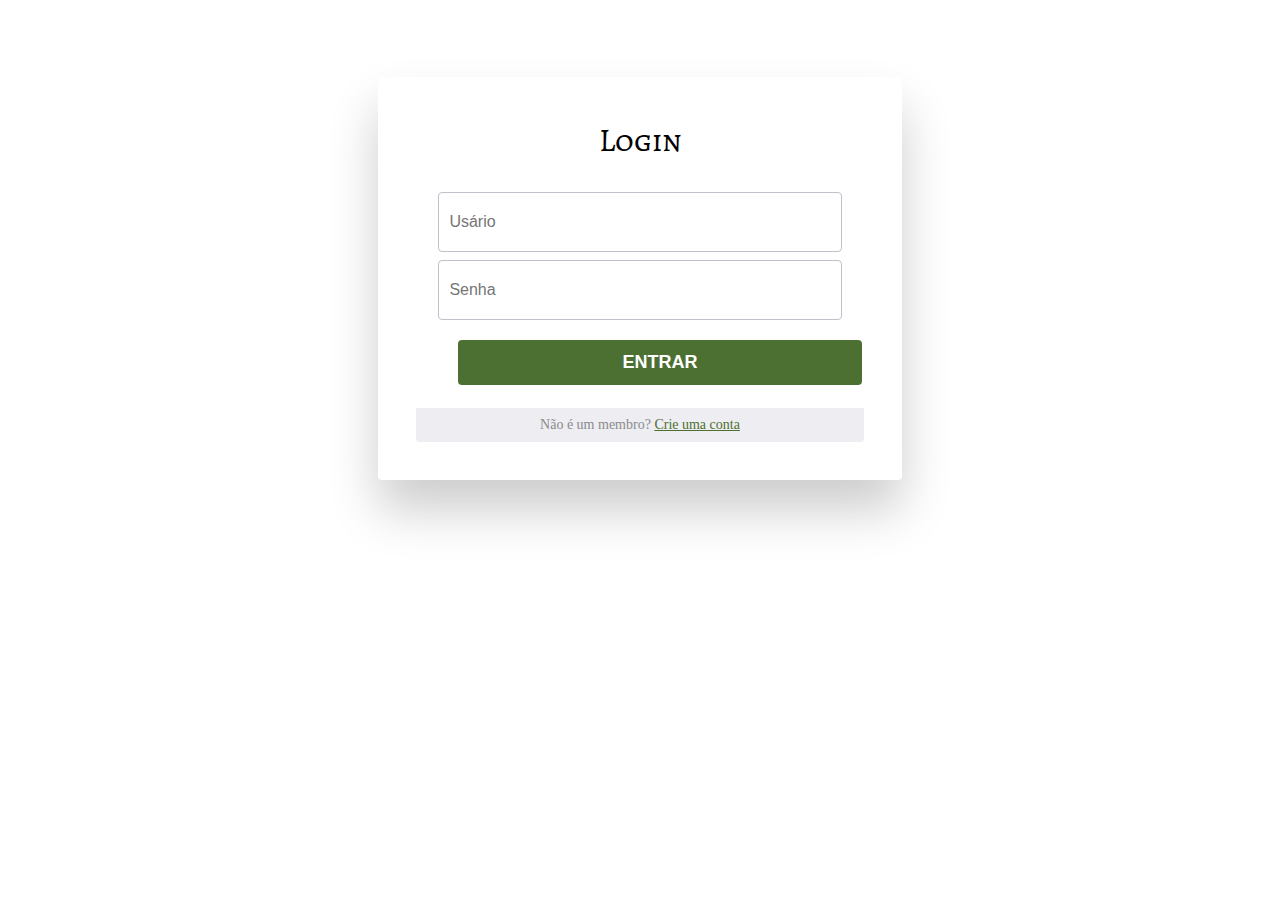
<file: HealthySweets-main/index.html>
<!DOCTYPE html>
<html lang="pt-BR">
<head>
    <meta charset="UTF-8">
    <meta http-equiv="X-UA-Compatible" content="IE=edge">
    <meta name="viewport" content="width=device-width, initial-scale=1.0">
    <link rel="shortcut icon" href="img/favicon.png" type="image/x-icon">
    <link rel="stylesheet" href="css/reset.css">
    <link rel="stylesheet" href="css/estilo.css">
    <link rel="stylesheet" href="css/login.css">
    <script src="js/login.js"></script>
    
    <title>Página de Login</title>
</head>
<body>

    <div id="demo">
        <h2>Login</h2>
            <form id="login-form">
                <p>
                <input type="text" id="nome" name="nome" placeholder="Usário" required><i class="validation"><span></span><span></span></i>
                </p>
                <p>
                <input type="password" id="senha" name="senha" placeholder="Senha" required><i class="validation"><span></span><span></span></i>
                </p>
                <p>
                <button type="submit" onclick="logar()">ENTRAR</button>
                </p>
            </form>
            <div id="create-account-wrap">
                 <p>Não é um membro? <a href="cadastro.html">Crie uma conta</a><p>
            </div><!--create-account-wrap-->
    </div><!--login-form-wrap-->
      <!-- partial -->

</body>
</html>
</file>
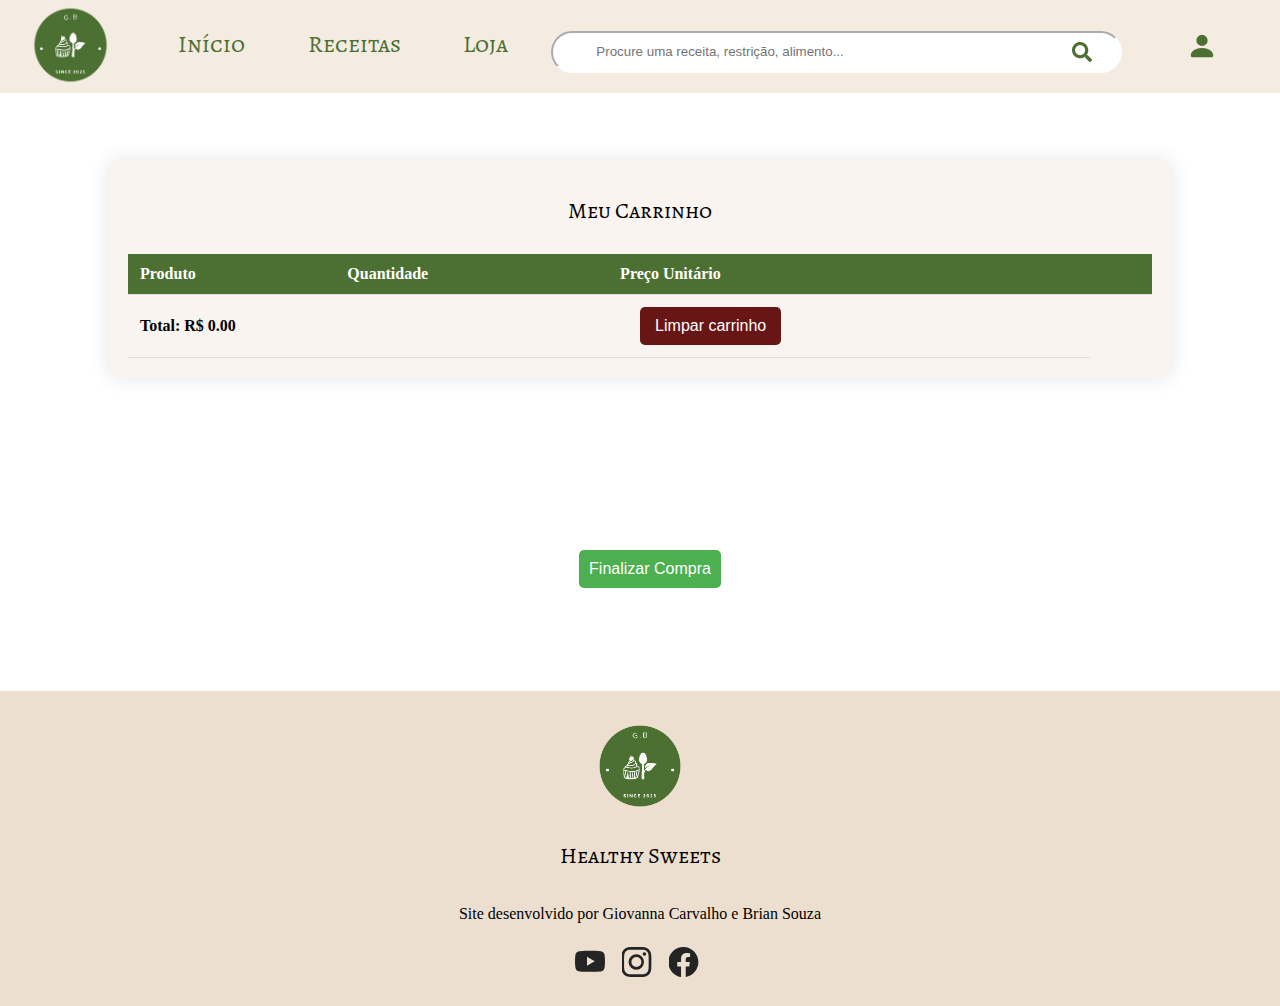
<file: HealthySweets-main/carrinho.html>
<!DOCTYPE html>
<html>
<head>
    <meta charset="UTF-8">
    <meta http-equiv="X-UA-Compatible" content="IE=edge">
    <meta name="viewport" content="width=device-width, initial-scale=1.0">
    <link rel="shortcut icon" href="img/favicon.png" type="image/x-icon">
    <link rel="stylesheet" href="css/reset.css">
    <link rel="stylesheet" href="css/estilo.css">
    <script src="js/carrinho.js"></script>
    <script src="js/loja.js"></script>
    <title>Carrinho</title>
</head>
<body onload="carregarCarrinho()">
    <header>
        <nav class="menu">
            <div class="logo">
                <a href="principal.html"><img class="img_logo" src="img/logo.png" alt=""></a>
            </div>
            <div class="itens_menu">
                <ul>
                    <li><a href="principal.html">Início</a></li>
                    <li><a href="receitas.html">Receitas</a></li>
                    <li><a href="loja.html">Loja</a></li>
                </ul>
            </div>
            <div class="busca">
                <input placeholder="Procure uma receita, restrição, alimento..." type="text">
            </div>
            <div class="perfil">
                <svg xmlns="http://www.w3.org/2000/svg" width="30" height="30" fill="currentColor" color="#4C7031" class="bi bi-person-fill" viewBox="0 0 16 16">
                    <path d="M3 14s-1 0-1-1 1-4 6-4 6 3 6 4-1 1-1 1H3Zm5-6a3 3 0 1 0 0-6 3 3 0 0 0 0 6Z"/>
                </svg>
            </div>
        </nav>
    </header>
    <div class="container-table">
        <h2>Meu Carrinho</h2>
        <table>
            <thead>
                <tr>
                    <th scope="col">Produto</th>
                    <th scope="col">Quantidade</th>
                    <th scope="col">Preço Unitário</th>
                    <th scope="col"></th>
                </tr>
            </thead>
            <tbody id="itens-carrinho">
                <!-- os itens do carrinho serão adicionados aqui pela função carregarCarrinho() -->
                <tr>
                    <td>Produto 1</td>
                    <td>2</td>
                    <td>R$ 10,00</td>
                </tr>
                <tr>
                    <td>Produto 2</td>
                    <td>1</td>
                    <td>R$ 20,00</td>
                </tr>
                <tr>
            </tbody>
            <tfoot>
                <tr>
                    <td colspan="2" id="total-carrinho">Total: R$ 0,00</td>
                    <td><button class="remove" onclick="limparCarrinho()">Limpar carrinho</button></td>
                </tr>
            </tfoot>
        </table>
        
    </div>
    <div class="btn-center">
        <button class="green-button" onclick="finalizarCompra()">Finalizar Compra</button>
    </div>
    <footer>
        <figure>
            <img class="logo_footer" width="100" src="img/logo.png" alt="">
            <h2>Healthy Sweets</h2>
            <p>Site desenvolvido por Giovanna Carvalho e Brian Souza</p>
            <div class="social_linha">
                <svg xmlns="http://www.w3.org/2000/svg" width="30" height="30" fill="currentColor" class="bi bi-youtube" viewBox="0 0 16 16">
                    <path d="M8.051 1.999h.089c.822.003 4.987.033 6.11.335a2.01 2.01 0 0 1 1.415 1.42c.101.38.172.883.22 1.402l.01.104.022.26.008.104c.065.914.073 1.77.074 1.957v.075c-.001.194-.01 1.108-.082 2.06l-.008.105-.009.104c-.05.572-.124 1.14-.235 1.558a2.007 2.007 0 0 1-1.415 1.42c-1.16.312-5.569.334-6.18.335h-.142c-.309 0-1.587-.006-2.927-.052l-.17-.006-.087-.004-.171-.007-.171-.007c-1.11-.049-2.167-.128-2.654-.26a2.007 2.007 0 0 1-1.415-1.419c-.111-.417-.185-.986-.235-1.558L.09 9.82l-.008-.104A31.4 31.4 0 0 1 0 7.68v-.123c.002-.215.01-.958.064-1.778l.007-.103.003-.052.008-.104.022-.26.01-.104c.048-.519.119-1.023.22-1.402a2.007 2.007 0 0 1 1.415-1.42c.487-.13 1.544-.21 2.654-.26l.17-.007.172-.006.086-.003.171-.007A99.788 99.788 0 0 1 7.858 2h.193zM6.4 5.209v4.818l4.157-2.408L6.4 5.209z"/>
                </svg>
                <svg xmlns="http://www.w3.org/2000/svg" width="30" height="30" fill="currentColor" class="bi bi-instagram" viewBox="0 0 16 16">
                    <path d="M8 0C5.829 0 5.556.01 4.703.048 3.85.088 3.269.222 2.76.42a3.917 3.917 0 0 0-1.417.923A3.927 3.927 0 0 0 .42 2.76C.222 3.268.087 3.85.048 4.7.01 5.555 0 5.827 0 8.001c0 2.172.01 2.444.048 3.297.04.852.174 1.433.372 1.942.205.526.478.972.923 1.417.444.445.89.719 1.416.923.51.198 1.09.333 1.942.372C5.555 15.99 5.827 16 8 16s2.444-.01 3.298-.048c.851-.04 1.434-.174 1.943-.372a3.916 3.916 0 0 0 1.416-.923c.445-.445.718-.891.923-1.417.197-.509.332-1.09.372-1.942C15.99 10.445 16 10.173 16 8s-.01-2.445-.048-3.299c-.04-.851-.175-1.433-.372-1.941a3.926 3.926 0 0 0-.923-1.417A3.911 3.911 0 0 0 13.24.42c-.51-.198-1.092-.333-1.943-.372C10.443.01 10.172 0 7.998 0h.003zm-.717 1.442h.718c2.136 0 2.389.007 3.232.046.78.035 1.204.166 1.486.275.373.145.64.319.92.599.28.28.453.546.598.92.11.281.24.705.275 1.485.039.843.047 1.096.047 3.231s-.008 2.389-.047 3.232c-.035.78-.166 1.203-.275 1.485a2.47 2.47 0 0 1-.599.919c-.28.28-.546.453-.92.598-.28.11-.704.24-1.485.276-.843.038-1.096.047-3.232.047s-2.39-.009-3.233-.047c-.78-.036-1.203-.166-1.485-.276a2.478 2.478 0 0 1-.92-.598 2.48 2.48 0 0 1-.6-.92c-.109-.281-.24-.705-.275-1.485-.038-.843-.046-1.096-.046-3.233 0-2.136.008-2.388.046-3.231.036-.78.166-1.204.276-1.486.145-.373.319-.64.599-.92.28-.28.546-.453.92-.598.282-.11.705-.24 1.485-.276.738-.034 1.024-.044 2.515-.045v.002zm4.988 1.328a.96.96 0 1 0 0 1.92.96.96 0 0 0 0-1.92zm-4.27 1.122a4.109 4.109 0 1 0 0 8.217 4.109 4.109 0 0 0 0-8.217zm0 1.441a2.667 2.667 0 1 1 0 5.334 2.667 2.667 0 0 1 0-5.334z"/>
                </svg>
                <svg xmlns="http://www.w3.org/2000/svg" width="30" height="30" fill="currentColor" class="bi bi-facebook" viewBox="0 0 16 16">
                    <path d="M16 8.049c0-4.446-3.582-8.05-8-8.05C3.58 0-.002 3.603-.002 8.05c0 4.017 2.926 7.347 6.75 7.951v-5.625h-2.03V8.05H6.75V6.275c0-2.017 1.195-3.131 3.022-3.131.876 0 1.791.157 1.791.157v1.98h-1.009c-.993 0-1.303.621-1.303 1.258v1.51h2.218l-.354 2.326H9.25V16c3.824-.604 6.75-3.934 6.75-7.951z"/>
                </svg>
            </div>
        </figure>
    </footer>
</body>
</html>
</file>
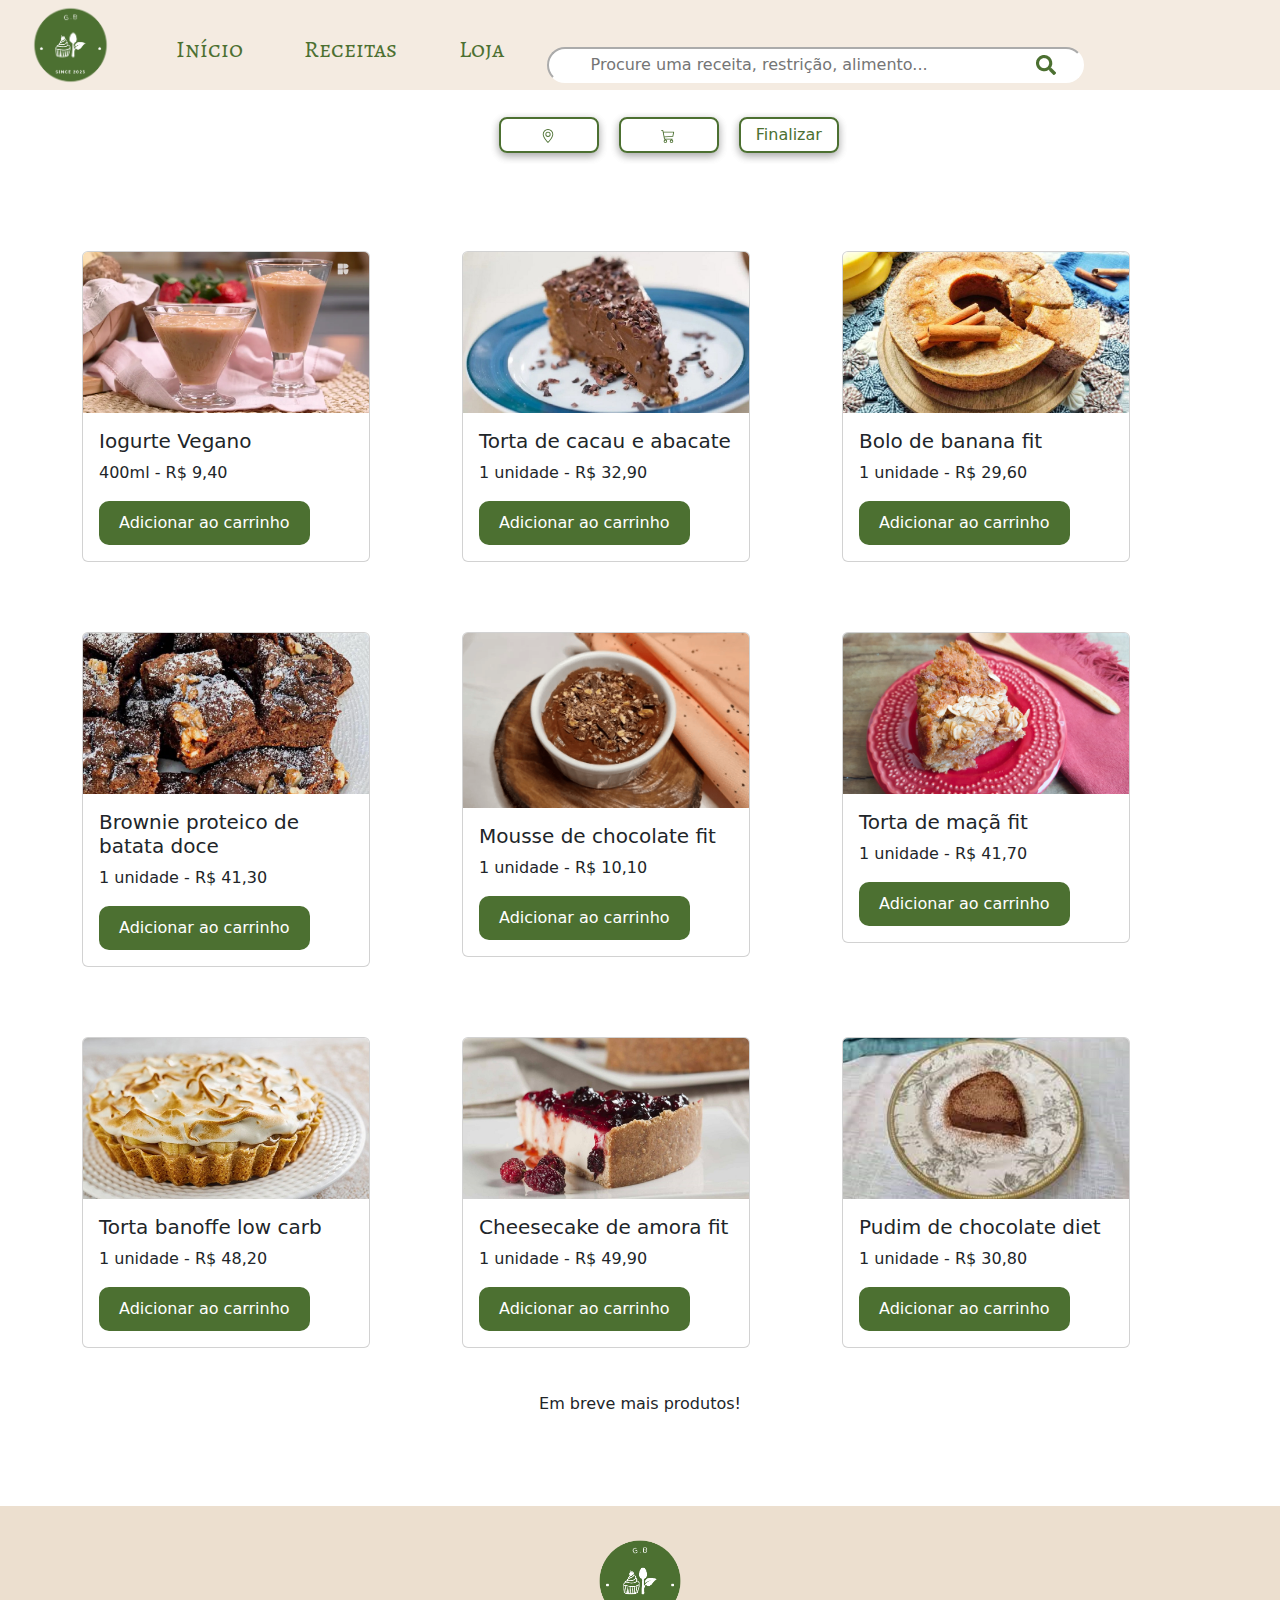
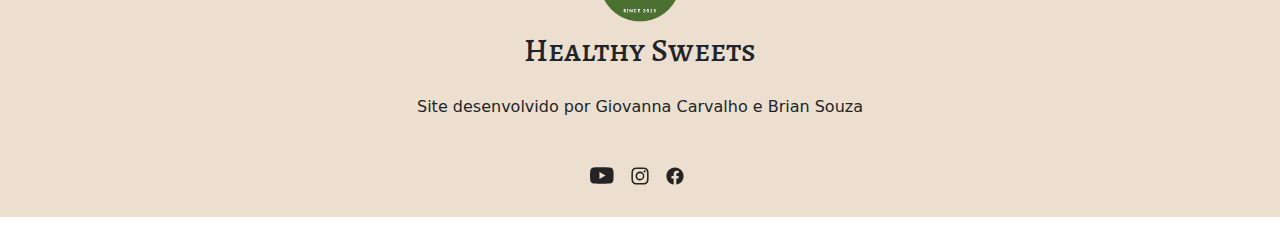
<file: HealthySweets-main/loja.html>
<!DOCTYPE html>
<html lang="en">
<head>
    <meta charset="UTF-8">
    <meta http-equiv="X-UA-Compatible" content="IE=edge">
    <meta name="viewport" content="width=device-width, initial-scale=1.0">
    <link rel="shortcut icon" href="img/favicon.png" type="image/x-icon">
    <link rel="stylesheet" href="css/reset.css">
    <link rel="stylesheet" href="css/estilo.css">
    <link rel="preconnect" href="https://fonts.googleapis.com">
    <link rel="stylesheet" href="https://cdn.jsdelivr.net/npm/bootstrap@5.3.0/dist/css/bootstrap.min.css">
    <link rel="preconnect" href="https://fonts.gstatic.com" crossorigin>
    <link href="https://fonts.googleapis.com/css2?family=Alegreya+SC&display=swap" rel="stylesheet">
    <script src="js/loja.js"></script>
    <title>Loja</title>
</head>
<body>
    <header class="descer">
        <nav>
            <div class="logo">
                <a href="principal.html"><img class="img_logo" src="img/logo.png" alt=""></a>
            </div>
            <div class="itens_menu">
                <ul>
                    <li><a href="principal.html">Início</a></li>
                    <li><a href="receitas.html">Receitas</a></li>
                    <li><a href="#loja.html">Loja</a></li>
                </ul>
            </div>
            <div class="busca">
                <input placeholder="Procure uma receita, restrição, alimento..." type="text">
            </div>
            <div class="perfil">
                <svg xmlns="http://www.w3.org/2000/svg" width="30" height="30" fill="currentColor" color="#4C7031" class="bi bi-person-fill" viewBox="0 0 16 16">
                    <path d="M3 14s-1 0-1-1 1-4 6-4 6 3 6 4-1 1-1 1H3Zm5-6a3 3 0 1 0 0-6 3 3 0 0 0 0 6Z"/>
                </svg>
            </div>
        </nav>
    </header>
    <div class="vazio">

    </div>
    <main class="col-lft-100 menu-urls">
        <div class="bottom_banner">
            <div class="menu-02">
                <ul>
                    <li>
                        <svg xmlns="http://www.w3.org/2000/svg" width="16" height="16" fill="currentColor" class="bi bi-geo-alt" viewBox="0 0 16 16">
                            <path d="M12.166 8.94c-.524 1.062-1.234 2.12-1.96 3.07A31.493 31.493 0 0 1 8 14.58a31.481 31.481 0 0 1-2.206-2.57c-.726-.95-1.436-2.008-1.96-3.07C3.304 7.867 3 6.862 3 6a5 5 0 0 1 10 0c0 .862-.305 1.867-.834 2.94zM8 16s6-5.686 6-10A6 6 0 0 0 2 6c0 4.314 6 10 6 10z"/>
                            <path d="M8 8a2 2 0 1 1 0-4 2 2 0 0 1 0 4zm0 1a3 3 0 1 0 0-6 3 3 0 0 0 0 6z"/>
                        </svg>
                    </li>
                    <li>
                        <a href="carrinho.html"><svg xmlns="http://www.w3.org/2000/svg" width="16" height="16" fill="currentColor" class="bi bi-cart3" viewBox="0 0 16 16">
                            <path d="M0 1.5A.5.5 0 0 1 .5 1H2a.5.5 0 0 1 .485.379L2.89 3H14.5a.5.5 0 0 1 .49.598l-1 5a.5.5 0 0 1-.465.401l-9.397.472L4.415 11H13a.5.5 0 0 1 0 1H4a.5.5 0 0 1-.491-.408L2.01 3.607 1.61 2H.5a.5.5 0 0 1-.5-.5zM3.102 4l.84 4.479 9.144-.459L13.89 4H3.102zM5 12a2 2 0 1 0 0 4 2 2 0 0 0 0-4zm7 0a2 2 0 1 0 0 4 2 2 0 0 0 0-4zm-7 1a1 1 0 1 1 0 2 1 1 0 0 1 0-2zm7 0a1 1 0 1 1 0 2 1 1 0 0 1 0-2z"/>
                            </svg>
                        </a>
                    </li>
                    <li>
                        <a href="carrinho.html">Finalizar</a>
                    </li>
                </ul>
            </div>
        </div>
    </main>
    <div class="container loja">
        <section id="sect-pt4">
            <div class="row">
                <div class="col-md-4">
                    <div class="card" style="width: 18rem;">
                        <img src="img/receita1.png" class="card-img-top" alt="...">
                        <div class="card-body">
                          <h5 class="card-title">Iogurte Vegano</h5>
                          <p class="card-text" id="price">400ml - R$ 9,40</p>
                          <button class="botao-carrinho" onclick="adicionarAoCarrinho('Iogurte Vegano', 9.40)">Adicionar ao carrinho</button>
                        </div>
                    </div> 
                </div>
                <div class="col-md-4">
                    <div class="card" style="width: 18rem;">
                        <img src="img/receita2.jpg" class="card-img-top" alt="...">
                        <div class="card-body">
                          <h5 class="card-title">Torta de cacau e abacate</h5>
                          <p class="card-text">1 unidade - R$ 32,90</p>
                          <button class="botao-carrinho" onclick="adicionarAoCarrinho('Torta de cacau e abacate', 32.90)">Adicionar ao carrinho</button>
                        </div>
                    </div> 
                </div>
                <div class="col-md-4">
                    <div class="card" style="width: 18rem;">
                        <img src="img/receita3.png" class="card-img-top" alt="...">
                        <div class="card-body">
                          <h5 class="card-title">Bolo de banana fit</h5>
                          <p class="card-text">1 unidade - R$ 29,60</p>
                          <button class="botao-carrinho" onclick="adicionarAoCarrinho('Bolo de banana fit', 29.60)">Adicionar ao carrinho</button>
                        </div>
                    </div> 
                </div>
            </div>
        </section>
        <div class="vazio-loja"></div>
        <section id="sect-pt4">
            <div class="row">
                <div class="col-md-4">
                    <div class="card" style="width: 18rem;">
                        <img src="img/receita5.png" class="card-img-top" alt="...">
                        <div class="card-body">
                          <h5 class="card-title">Brownie proteico de batata doce</h5>
                          <p class="card-text">1 unidade - R$ 41,30</p>
                          <button class="botao-carrinho" onclick="adicionarAoCarrinho('Brownie proteico de batata doce', 41.30)">Adicionar ao carrinho</button>
                        </div>
                    </div> 
                </div>
                <div class="col-md-4">
                    <div class="card" style="width: 18rem;">
                        <img src="img/receita6.png" class="card-img-top" alt="...">
                        <div class="card-body">
                          <h5 class="card-title">Mousse de chocolate fit</h5>
                          <p class="card-text">1 unidade - R$ 10,10</p>
                          <button class="botao-carrinho" onclick="adicionarAoCarrinho('Mousse de chocolate fit', 10.10)">Adicionar ao carrinho</button>
                        </div>
                    </div> 
                </div>
                <div class="col-md-4">
                    <div class="card" style="width: 18rem;">
                        <img src="img/receita8.png" class="card-img-top" alt="...">
                        <div class="card-body">
                          <h5 class="card-title">Torta de maçã fit</h5>
                          <p class="card-text">1 unidade - R$ 41,70</p>
                          <button class="botao-carrinho" onclick="adicionarAoCarrinho('Torta de maçã fit', 41.70)">Adicionar ao carrinho</button>
                        </div>
                    </div> 
                </div>
            </div>
        </section>
        <div class="vazio-loja"></div>
        <section id="sect-pt4">
            <div class="row">
                <div class="col-md-4">
                    <div class="card" style="width: 18rem;">
                        <img src="img/receita9.jpg" class="card-img-top" alt="...">
                        <div class="card-body">
                          <h5 class="card-title">Torta banoffe low carb</h5>
                          <p class="card-text">1 unidade - R$ 48,20</p>
                          <button class="botao-carrinho" onclick="adicionarAoCarrinho('Torta banoffe low carb', 48.20)">Adicionar ao carrinho</button>
                        </div>
                    </div> 
                </div>
                <div class="col-md-4">
                    <div class="card" style="width: 18rem;">
                        <img src="img/receita11.jpg" class="card-img-top" alt="...">
                        <div class="card-body">
                          <h5 class="card-title">Cheesecake de amora fit</h5>
                          <p class="card-text">1 unidade - R$ 49,90</p>
                          <button class="botao-carrinho" onclick="adicionarAoCarrinho('Cheesecake de amora fit', 49.90)">Adicionar ao carrinho</button>
                        </div>
                    </div> 
                </div>
                <div class="col-md-4">
                    <div class="card" style="width: 18rem;">
                        <img src="img/receita12.jpeg" class="card-img-top" alt="...">
                        <div class="card-body">
                          <h5 class="card-title">Pudim de chocolate diet</h5>
                          <p class="card-text">1 unidade - R$ 30,80</p>
                          <button class="botao-carrinho" onclick="adicionarAoCarrinho('Pudim de chocolate diet', 30.80)">Adicionar ao carrinho</button>
                        </div>
                    </div> 
                </div>
            </div>
        </section>
        <p class="centro">Em breve mais produtos!</p>
    </div>
    <footer>
        <figure>
            <img class="logo_footer" width="100" src="img/logo.png" alt="">
            <h2>Healthy Sweets</h2>
            <p>Site desenvolvido por Giovanna Carvalho e Brian Souza</p>
            <div class="social_linha">
                <svg xmlns="http://www.w3.org/2000/svg" width="30" height="30" fill="currentColor" class="bi bi-youtube" viewBox="0 0 16 16">
                    <path d="M8.051 1.999h.089c.822.003 4.987.033 6.11.335a2.01 2.01 0 0 1 1.415 1.42c.101.38.172.883.22 1.402l.01.104.022.26.008.104c.065.914.073 1.77.074 1.957v.075c-.001.194-.01 1.108-.082 2.06l-.008.105-.009.104c-.05.572-.124 1.14-.235 1.558a2.007 2.007 0 0 1-1.415 1.42c-1.16.312-5.569.334-6.18.335h-.142c-.309 0-1.587-.006-2.927-.052l-.17-.006-.087-.004-.171-.007-.171-.007c-1.11-.049-2.167-.128-2.654-.26a2.007 2.007 0 0 1-1.415-1.419c-.111-.417-.185-.986-.235-1.558L.09 9.82l-.008-.104A31.4 31.4 0 0 1 0 7.68v-.123c.002-.215.01-.958.064-1.778l.007-.103.003-.052.008-.104.022-.26.01-.104c.048-.519.119-1.023.22-1.402a2.007 2.007 0 0 1 1.415-1.42c.487-.13 1.544-.21 2.654-.26l.17-.007.172-.006.086-.003.171-.007A99.788 99.788 0 0 1 7.858 2h.193zM6.4 5.209v4.818l4.157-2.408L6.4 5.209z"/>
                </svg>
                <svg xmlns="http://www.w3.org/2000/svg" width="30" height="30" fill="currentColor" class="bi bi-instagram" viewBox="0 0 16 16">
                    <path d="M8 0C5.829 0 5.556.01 4.703.048 3.85.088 3.269.222 2.76.42a3.917 3.917 0 0 0-1.417.923A3.927 3.927 0 0 0 .42 2.76C.222 3.268.087 3.85.048 4.7.01 5.555 0 5.827 0 8.001c0 2.172.01 2.444.048 3.297.04.852.174 1.433.372 1.942.205.526.478.972.923 1.417.444.445.89.719 1.416.923.51.198 1.09.333 1.942.372C5.555 15.99 5.827 16 8 16s2.444-.01 3.298-.048c.851-.04 1.434-.174 1.943-.372a3.916 3.916 0 0 0 1.416-.923c.445-.445.718-.891.923-1.417.197-.509.332-1.09.372-1.942C15.99 10.445 16 10.173 16 8s-.01-2.445-.048-3.299c-.04-.851-.175-1.433-.372-1.941a3.926 3.926 0 0 0-.923-1.417A3.911 3.911 0 0 0 13.24.42c-.51-.198-1.092-.333-1.943-.372C10.443.01 10.172 0 7.998 0h.003zm-.717 1.442h.718c2.136 0 2.389.007 3.232.046.78.035 1.204.166 1.486.275.373.145.64.319.92.599.28.28.453.546.598.92.11.281.24.705.275 1.485.039.843.047 1.096.047 3.231s-.008 2.389-.047 3.232c-.035.78-.166 1.203-.275 1.485a2.47 2.47 0 0 1-.599.919c-.28.28-.546.453-.92.598-.28.11-.704.24-1.485.276-.843.038-1.096.047-3.232.047s-2.39-.009-3.233-.047c-.78-.036-1.203-.166-1.485-.276a2.478 2.478 0 0 1-.92-.598 2.48 2.48 0 0 1-.6-.92c-.109-.281-.24-.705-.275-1.485-.038-.843-.046-1.096-.046-3.233 0-2.136.008-2.388.046-3.231.036-.78.166-1.204.276-1.486.145-.373.319-.64.599-.92.28-.28.546-.453.92-.598.282-.11.705-.24 1.485-.276.738-.034 1.024-.044 2.515-.045v.002zm4.988 1.328a.96.96 0 1 0 0 1.92.96.96 0 0 0 0-1.92zm-4.27 1.122a4.109 4.109 0 1 0 0 8.217 4.109 4.109 0 0 0 0-8.217zm0 1.441a2.667 2.667 0 1 1 0 5.334 2.667 2.667 0 0 1 0-5.334z"/>
                </svg>
                <svg xmlns="http://www.w3.org/2000/svg" width="30" height="30" fill="currentColor" class="bi bi-facebook" viewBox="0 0 16 16">
                    <path d="M16 8.049c0-4.446-3.582-8.05-8-8.05C3.58 0-.002 3.603-.002 8.05c0 4.017 2.926 7.347 6.75 7.951v-5.625h-2.03V8.05H6.75V6.275c0-2.017 1.195-3.131 3.022-3.131.876 0 1.791.157 1.791.157v1.98h-1.009c-.993 0-1.303.621-1.303 1.258v1.51h2.218l-.354 2.326H9.25V16c3.824-.604 6.75-3.934 6.75-7.951z"/>
                </svg>
            </div>
        </figure>
    </footer>
</body>
</html>
</file>
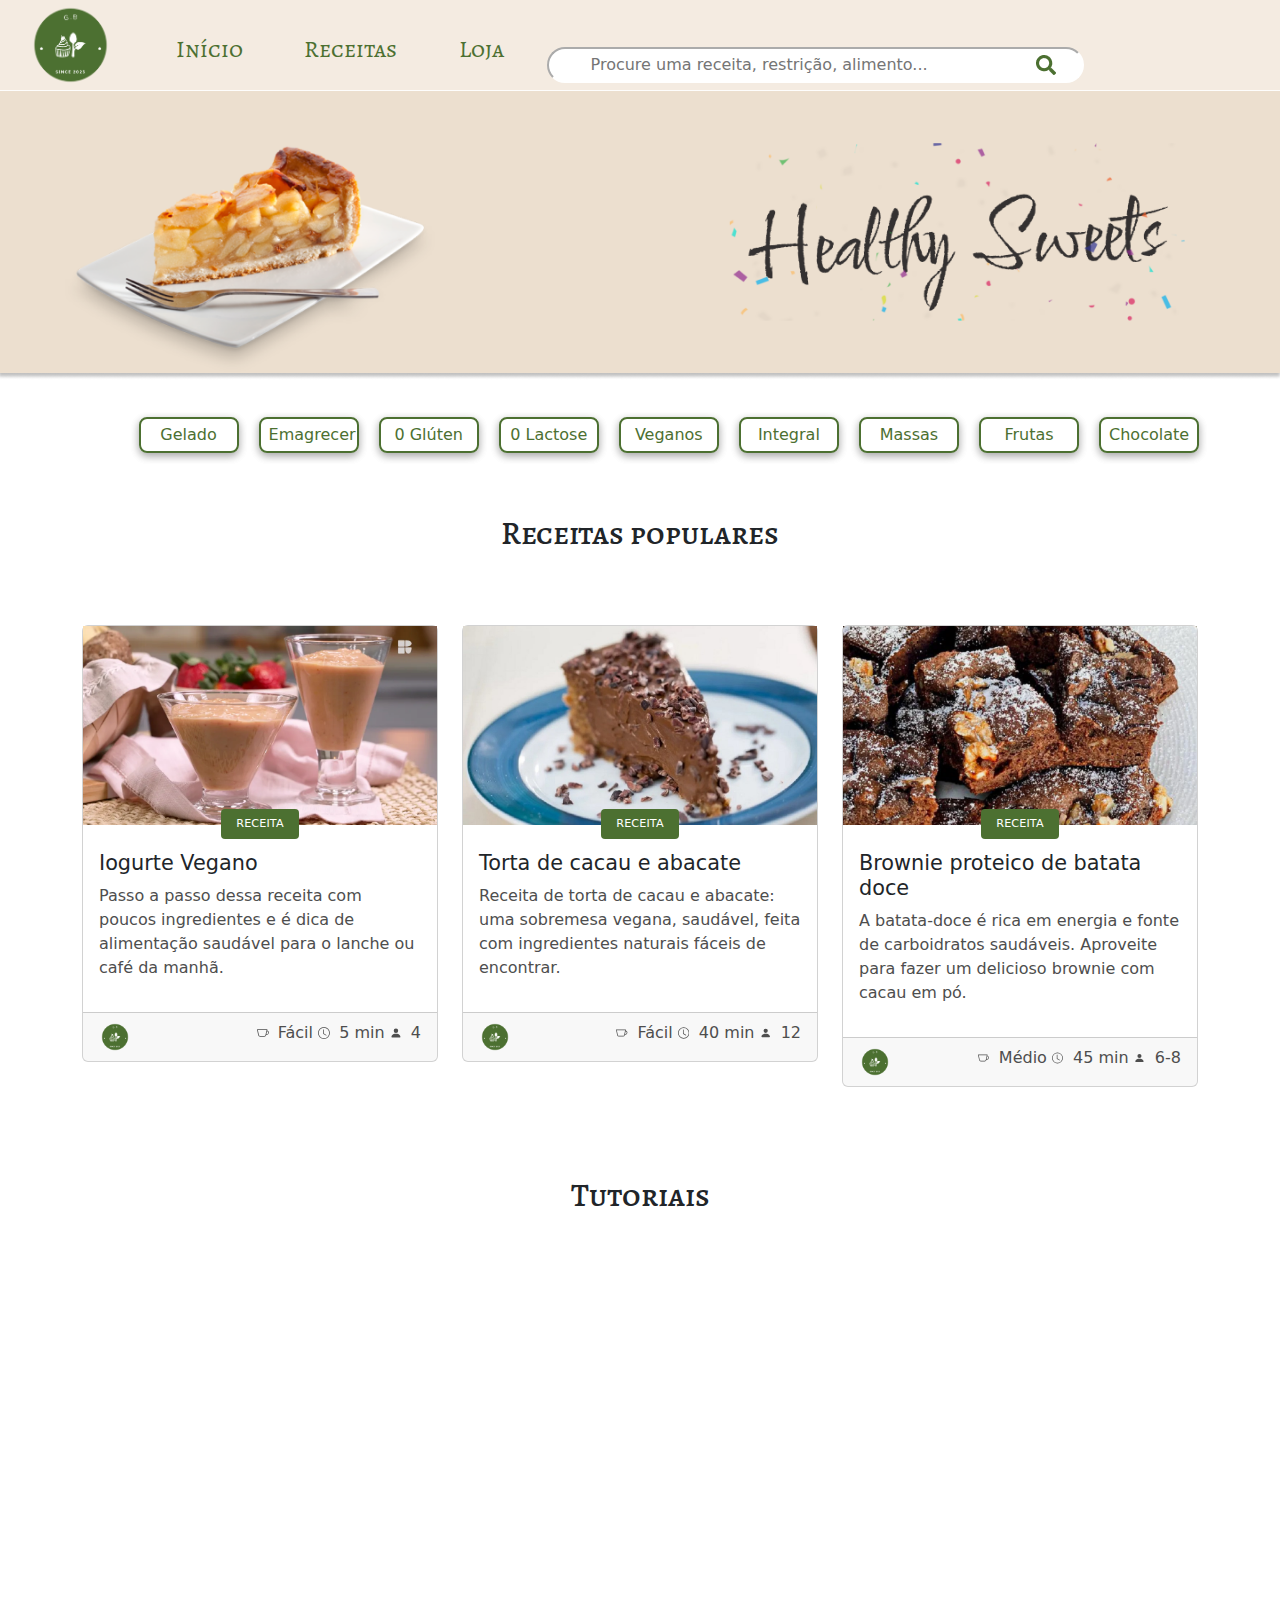
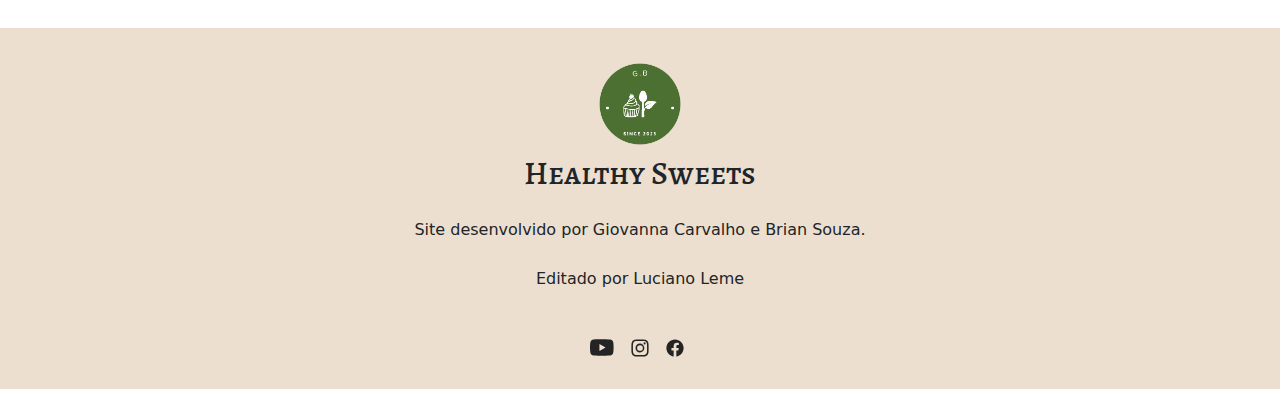
<file: HealthySweets-main/principal.html>
<!DOCTYPE html>
<html lang="pt-BR">
<head>
    <meta charset="UTF-8">
    <meta http-equiv="X-UA-Compatible" content="IE=edge">
    <meta name="viewport" content="width=device-width, initial-scale=1.0">
    <link rel="shortcut icon" href="img/favicon.png" type="image/x-icon">
    <link rel="stylesheet" href="css/reset.css">
    <link rel="stylesheet" href="css/estilo.css">
    <link rel="stylesheet" href="https://cdn.jsdelivr.net/npm/bootstrap@5.3.0/dist/css/bootstrap.min.css">
    <link rel="preconnect" href="https://fonts.googleapis.com">
    <link rel="preconnect" href="https://fonts.gstatic.com" crossorigin>
    <link href="https://fonts.googleapis.com/css2?family=Alegreya+SC&display=swap" rel="stylesheet">
    <title>GB</title>
</head>
<body>
    <header>
        <nav class="menu">
            <div class="logo">
                <a href="principal.html"><img class="img_logo" src="img/logo.png" alt=""></a>
            </div>
            <div class="itens_menu">
                <ul>
                    <li><a href="principal.html">Início</a></li>
                    <li><a href="receitas.html">Receitas</a></li>
                    <li><a href="loja.html">Loja</a></li>
                </ul>
            </div>
            <div class="busca">
                <input placeholder="Procure uma receita, restrição, alimento..." type="text">
            </div>
            <div class="perfil">
                <svg xmlns="http://www.w3.org/2000/svg" width="30" height="30" fill="currentColor" color="#4C7031" class="bi bi-person-fill" viewBox="0 0 16 16">
                    <path d="M3 14s-1 0-1-1 1-4 6-4 6 3 6 4-1 1-1 1H3Zm5-6a3 3 0 1 0 0-6 3 3 0 0 0 0 6Z"/>
                </svg>
            </div>
        </nav>
    </header>
    <figure>
        <img class="img_banner" src="img/banner.png" alt="">
    </figure>
    <main class="col-100 menu-urls">
        <div class="bottom_banner">
            <div class="menu-02">
                <ul>
                    <li>
                        <a href="">Gelado</a>
                    </li>
                    <li>
                        <a href="">Emagrecer</a>
                    </li>
                    <li>
                        <a href="">0 Glúten</a>
                    </li>
                    <li>
                        <a href="">0 Lactose</a>
                    </li>
                    <li>
                        <a href="">Veganos</a>
                    </li>
                    <li>
                        <a href="">Integral</a>
                    </li>
                    <li>
                        <a href="">Massas</a>
                    </li>
                    <li>
                        <a href="">Frutas</a>
                    </li>
                    <li>
                        <a href="">Chocolate</a>
                    </li>
                </ul>
            </div>
        </div>
    </main>
    <h2>Receitas populares</h2>
    <section class="blog-mf sect-pt4 route">
        <div class="container">
            <div class="row">
                <div class="col-md-4">
                    <div class="card card-blog">
                        <div class="card-img">
                            <a href=""><img src="img/receita1.png" alt="" class="img-fluid"></a>
                        </div>
                        <div class="card-body">
                            <div class="card-category-box">
                                <div class="card-category">
                                    <h6 class="category">Receita</h6>
                                </div>
                            </div>
                            <h3 class="card-title">Iogurte Vegano</h3>
                            <p class="card-description">
                                Passo a passo dessa receita com poucos ingredientes e é dica de alimentação saudável para o lanche ou café da manhã.
                            </p>
                        </div>
                        <div class="card-footer">
                            <div class="post-author">
                                <a href="#">
                                    <img src="img/logo.png" alt="" class="avatar rounded-circle">
                                </a>
                            </div>
                            <div class="post-date">
                                <span class="ion-ios-clock-outline">
                                    <svg xmlns="http://www.w3.org/2000/svg" width="16" height="16" fill="currentColor" class="bi bi-cup" viewBox="0 0 16 16"><path fill-rule="evenodd" d="M.11 3.187A.5.5 0 0 1 .5 3h13a.5.5 0 0 1 .488.608l-.22.991a3.001 3.001 0 0 1-1.3 5.854l-.132.59A2.5 2.5 0 0 1 9.896 13H4.104a2.5 2.5 0 0 1-2.44-1.958L.012 3.608a.5.5 0 0 1 .098-.42Zm12.574 6.288a2 2 0 0 0 .866-3.899l-.866 3.9ZM1.124 4l1.516 6.825A1.5 1.5 0 0 0 4.104 12h5.792a1.5 1.5 0 0 0 1.464-1.175L12.877 4H1.123Z"/></svg>
                                </span> Fácil
                                <span class="ion-ios-clock-outline">
                                    <svg xmlns="http://www.w3.org/2000/svg" width="16" height="16" fill="currentColor" class="bi bi-clock" viewBox="0 0 16 16"><path d="M8 3.5a.5.5 0 0 0-1 0V9a.5.5 0 0 0 .252.434l3.5 2a.5.5 0 0 0 .496-.868L8 8.71V3.5z"/><path d="M8 16A8 8 0 1 0 8 0a8 8 0 0 0 0 16zm7-8A7 7 0 1 1 1 8a7 7 0 0 1 14 0z"/> </svg>
                                </span> 5 min
                                <span class="ion-ios-clock-outline">
                                    <svg xmlns="http://www.w3.org/2000/svg" width="16" height="16" fill="currentColor" class="bi bi-person-fill" viewBox="0 0 16 16"><path d="M3 14s-1 0-1-1 1-4 6-4 6 3 6 4-1 1-1 1H3Zm5-6a3 3 0 1 0 0-6 3 3 0 0 0 0 6Z"/></svg>
                                </span> 4
                            </div>
                        </div>
                    </div>
                </div>
                <div class="col-md-4">
                    <div class="card card-blog">
                        <div class="card-img">
                            <a href=""><img src="img/receita2.jpg" alt="" class="img-fluid"></a>
                        </div>
                        <div class="card-body">
                            <div class="card-category-box">
                                <div class="card-category">
                                    <h6 class="category">Receita</h6>
                                </div>
                            </div>
                            <h3 class="card-title">Torta de cacau e abacate</h3>
                            <p class="card-description">
                                Receita de torta de cacau e abacate: uma sobremesa vegana, saudável, feita com ingredientes naturais fáceis de encontrar.
                            </p>
                        </div>
                        <div class="card-footer">
                            <div class="post-author">
                                <a href="#">
                                    <img src="img/logo.png" alt="" class="avatar rounded-circle">
                                </a>
                            </div>
                            <div class="post-date">
                                <span class="ion-ios-clock-outline">
                                    <svg xmlns="http://www.w3.org/2000/svg" width="16" height="16" fill="currentColor" class="bi bi-cup" viewBox="0 0 16 16"><path fill-rule="evenodd" d="M.11 3.187A.5.5 0 0 1 .5 3h13a.5.5 0 0 1 .488.608l-.22.991a3.001 3.001 0 0 1-1.3 5.854l-.132.59A2.5 2.5 0 0 1 9.896 13H4.104a2.5 2.5 0 0 1-2.44-1.958L.012 3.608a.5.5 0 0 1 .098-.42Zm12.574 6.288a2 2 0 0 0 .866-3.899l-.866 3.9ZM1.124 4l1.516 6.825A1.5 1.5 0 0 0 4.104 12h5.792a1.5 1.5 0 0 0 1.464-1.175L12.877 4H1.123Z"/></svg>
                                </span> Fácil
                                <span class="ion-ios-clock-outline">
                                    <svg xmlns="http://www.w3.org/2000/svg" width="16" height="16" fill="currentColor" class="bi bi-clock" viewBox="0 0 16 16"><path d="M8 3.5a.5.5 0 0 0-1 0V9a.5.5 0 0 0 .252.434l3.5 2a.5.5 0 0 0 .496-.868L8 8.71V3.5z"/><path d="M8 16A8 8 0 1 0 8 0a8 8 0 0 0 0 16zm7-8A7 7 0 1 1 1 8a7 7 0 0 1 14 0z"/></svg>
                                </span> 40 min
                                <span class="ion-ios-clock-outline">
                                    <svg xmlns="http://www.w3.org/2000/svg" width="16" height="16" fill="currentColor" class="bi bi-person-fill" viewBox="0 0 16 16"><path d="M3 14s-1 0-1-1 1-4 6-4 6 3 6 4-1 1-1 1H3Zm5-6a3 3 0 1 0 0-6 3 3 0 0 0 0 6Z"/></svg>
                                </span> 12
                            </div>
                        </div>
                    </div>
                </div>
                <div class="col-md-4">
                    <div class="card card-blog">
                        <div class="card-img">
                            <a href=""><img src="img/receita5.png" alt="" class="img-fluid"></a>
                        </div>
                        <div class="card-body">
                            <div class="card-category-box">
                                <div class="card-category">
                                    <h6 class="category">Receita</h6>
                                </div>
                            </div>
                            <h3 class="card-title">Brownie proteico de batata doce</h3>
                                <p class="card-description">
                                    A batata-doce é rica em energia e fonte de carboidratos saudáveis. Aproveite para fazer um delicioso brownie com cacau em pó.
                                </p>
                        </div>
                        <div class="card-footer">
                            <div class="post-author">
                                <a href="#">
                                    <img src="img/logo.png" alt="" class="avatar rounded-circle">
                                </a>
                            </div>
                            <div class="post-date">
                                <span class="ion-ios-clock-outline">
                                    <svg xmlns="http://www.w3.org/2000/svg" width="16" height="16" fill="currentColor" class="bi bi-cup" viewBox="0 0 16 16"><path fill-rule="evenodd" d="M.11 3.187A.5.5 0 0 1 .5 3h13a.5.5 0 0 1 .488.608l-.22.991a3.001 3.001 0 0 1-1.3 5.854l-.132.59A2.5 2.5 0 0 1 9.896 13H4.104a2.5 2.5 0 0 1-2.44-1.958L.012 3.608a.5.5 0 0 1 .098-.42Zm12.574 6.288a2 2 0 0 0 .866-3.899l-.866 3.9ZM1.124 4l1.516 6.825A1.5 1.5 0 0 0 4.104 12h5.792a1.5 1.5 0 0 0 1.464-1.175L12.877 4H1.123Z"/></svg>
                                </span> Médio
                                <span class="ion-ios-clock-outline">
                                    <svg xmlns="http://www.w3.org/2000/svg" width="16" height="16" fill="currentColor" class="bi bi-clock" viewBox="0 0 16 16"><path d="M8 3.5a.5.5 0 0 0-1 0V9a.5.5 0 0 0 .252.434l3.5 2a.5.5 0 0 0 .496-.868L8 8.71V3.5z"/><path d="M8 16A8 8 0 1 0 8 0a8 8 0 0 0 0 16zm7-8A7 7 0 1 1 1 8a7 7 0 0 1 14 0z"/></svg>
                                </span> 45 min
                                <span class="ion-ios-clock-outline">
                                    <svg xmlns="http://www.w3.org/2000/svg" width="16" height="16" fill="currentColor" class="bi bi-person-fill" viewBox="0 0 16 16"><path d="M3 14s-1 0-1-1 1-4 6-4 6 3 6 4-1 1-1 1H3Zm5-6a3 3 0 1 0 0-6 3 3 0 0 0 0 6Z"/></svg>
                                </span> 6-8
                            </div>
                        </div>
                    </div>
                </div>
            </div>
        </div>
    </section>
    <h2>Tutoriais</h2>
    <section class="blog-mf sect-pt4 route">
        <div class="container">
            <div class="row">
                <div class="col-md-4 video">
                    <iframe width="490" height="245" src="https://www.youtube.com/embed/kgbbK_nkJJA" title="YouTube video player" frameborder="0" allow="accelerometer; autoplay; clipboard-write; encrypted-media; gyroscope; picture-in-picture; web-share" allowfullscreen></iframe>
                </div>
                <div class="col-md-4 video">
                    <iframe width="490" height="245" src="https://www.youtube.com/embed/wqVhQtU2w6U" title="YouTube video player" frameborder="0" allow="accelerometer; autoplay; clipboard-write; encrypted-media; gyroscope; picture-in-picture; web-share" allowfullscreen></iframe>
                </div>
            </div>
        </div>
    </section>
    <footer>
        <figure>
            <img class="logo_footer" width="100" src="img/logo.png" alt="">
            <h2>Healthy Sweets</h2>
            <p>Site desenvolvido por Giovanna Carvalho e Brian Souza.</p>
            <p>Editado por Luciano Leme</p>
            <div class="social_linha">
                <svg xmlns="http://www.w3.org/2000/svg" width="30" height="30" fill="currentColor" class="bi bi-youtube" viewBox="0 0 16 16"><path d="M8.051 1.999h.089c.822.003 4.987.033 6.11.335a2.01 2.01 0 0 1 1.415 1.42c.101.38.172.883.22 1.402l.01.104.022.26.008.104c.065.914.073 1.77.074 1.957v.075c-.001.194-.01 1.108-.082 2.06l-.008.105-.009.104c-.05.572-.124 1.14-.235 1.558a2.007 2.007 0 0 1-1.415 1.42c-1.16.312-5.569.334-6.18.335h-.142c-.309 0-1.587-.006-2.927-.052l-.17-.006-.087-.004-.171-.007-.171-.007c-1.11-.049-2.167-.128-2.654-.26a2.007 2.007 0 0 1-1.415-1.419c-.111-.417-.185-.986-.235-1.558L.09 9.82l-.008-.104A31.4 31.4 0 0 1 0 7.68v-.123c.002-.215.01-.958.064-1.778l.007-.103.003-.052.008-.104.022-.26.01-.104c.048-.519.119-1.023.22-1.402a2.007 2.007 0 0 1 1.415-1.42c.487-.13 1.544-.21 2.654-.26l.17-.007.172-.006.086-.003.171-.007A99.788 99.788 0 0 1 7.858 2h.193zM6.4 5.209v4.818l4.157-2.408L6.4 5.209z"/></svg>
                <svg xmlns="http://www.w3.org/2000/svg" width="30" height="30" fill="currentColor" class="bi bi-instagram" viewBox="0 0 16 16"><path d="M8 0C5.829 0 5.556.01 4.703.048 3.85.088 3.269.222 2.76.42a3.917 3.917 0 0 0-1.417.923A3.927 3.927 0 0 0 .42 2.76C.222 3.268.087 3.85.048 4.7.01 5.555 0 5.827 0 8.001c0 2.172.01 2.444.048 3.297.04.852.174 1.433.372 1.942.205.526.478.972.923 1.417.444.445.89.719 1.416.923.51.198 1.09.333 1.942.372C5.555 15.99 5.827 16 8 16s2.444-.01 3.298-.048c.851-.04 1.434-.174 1.943-.372a3.916 3.916 0 0 0 1.416-.923c.445-.445.718-.891.923-1.417.197-.509.332-1.09.372-1.942C15.99 10.445 16 10.173 16 8s-.01-2.445-.048-3.299c-.04-.851-.175-1.433-.372-1.941a3.926 3.926 0 0 0-.923-1.417A3.911 3.911 0 0 0 13.24.42c-.51-.198-1.092-.333-1.943-.372C10.443.01 10.172 0 7.998 0h.003zm-.717 1.442h.718c2.136 0 2.389.007 3.232.046.78.035 1.204.166 1.486.275.373.145.64.319.92.599.28.28.453.546.598.92.11.281.24.705.275 1.485.039.843.047 1.096.047 3.231s-.008 2.389-.047 3.232c-.035.78-.166 1.203-.275 1.485a2.47 2.47 0 0 1-.599.919c-.28.28-.546.453-.92.598-.28.11-.704.24-1.485.276-.843.038-1.096.047-3.232.047s-2.39-.009-3.233-.047c-.78-.036-1.203-.166-1.485-.276a2.478 2.478 0 0 1-.92-.598 2.48 2.48 0 0 1-.6-.92c-.109-.281-.24-.705-.275-1.485-.038-.843-.046-1.096-.046-3.233 0-2.136.008-2.388.046-3.231.036-.78.166-1.204.276-1.486.145-.373.319-.64.599-.92.28-.28.546-.453.92-.598.282-.11.705-.24 1.485-.276.738-.034 1.024-.044 2.515-.045v.002zm4.988 1.328a.96.96 0 1 0 0 1.92.96.96 0 0 0 0-1.92zm-4.27 1.122a4.109 4.109 0 1 0 0 8.217 4.109 4.109 0 0 0 0-8.217zm0 1.441a2.667 2.667 0 1 1 0 5.334 2.667 2.667 0 0 1 0-5.334z"/></svg>
                <svg xmlns="http://www.w3.org/2000/svg" width="30" height="30" fill="currentColor" class="bi bi-facebook" viewBox="0 0 16 16"><path d="M16 8.049c0-4.446-3.582-8.05-8-8.05C3.58 0-.002 3.603-.002 8.05c0 4.017 2.926 7.347 6.75 7.951v-5.625h-2.03V8.05H6.75V6.275c0-2.017 1.195-3.131 3.022-3.131.876 0 1.791.157 1.791.157v1.98h-1.009c-.993 0-1.303.621-1.303 1.258v1.51h2.218l-.354 2.326H9.25V16c3.824-.604 6.75-3.934 6.75-7.951z"/></svg>
            </div>
        </figure>
    </footer>
</body>
</html>
</file>
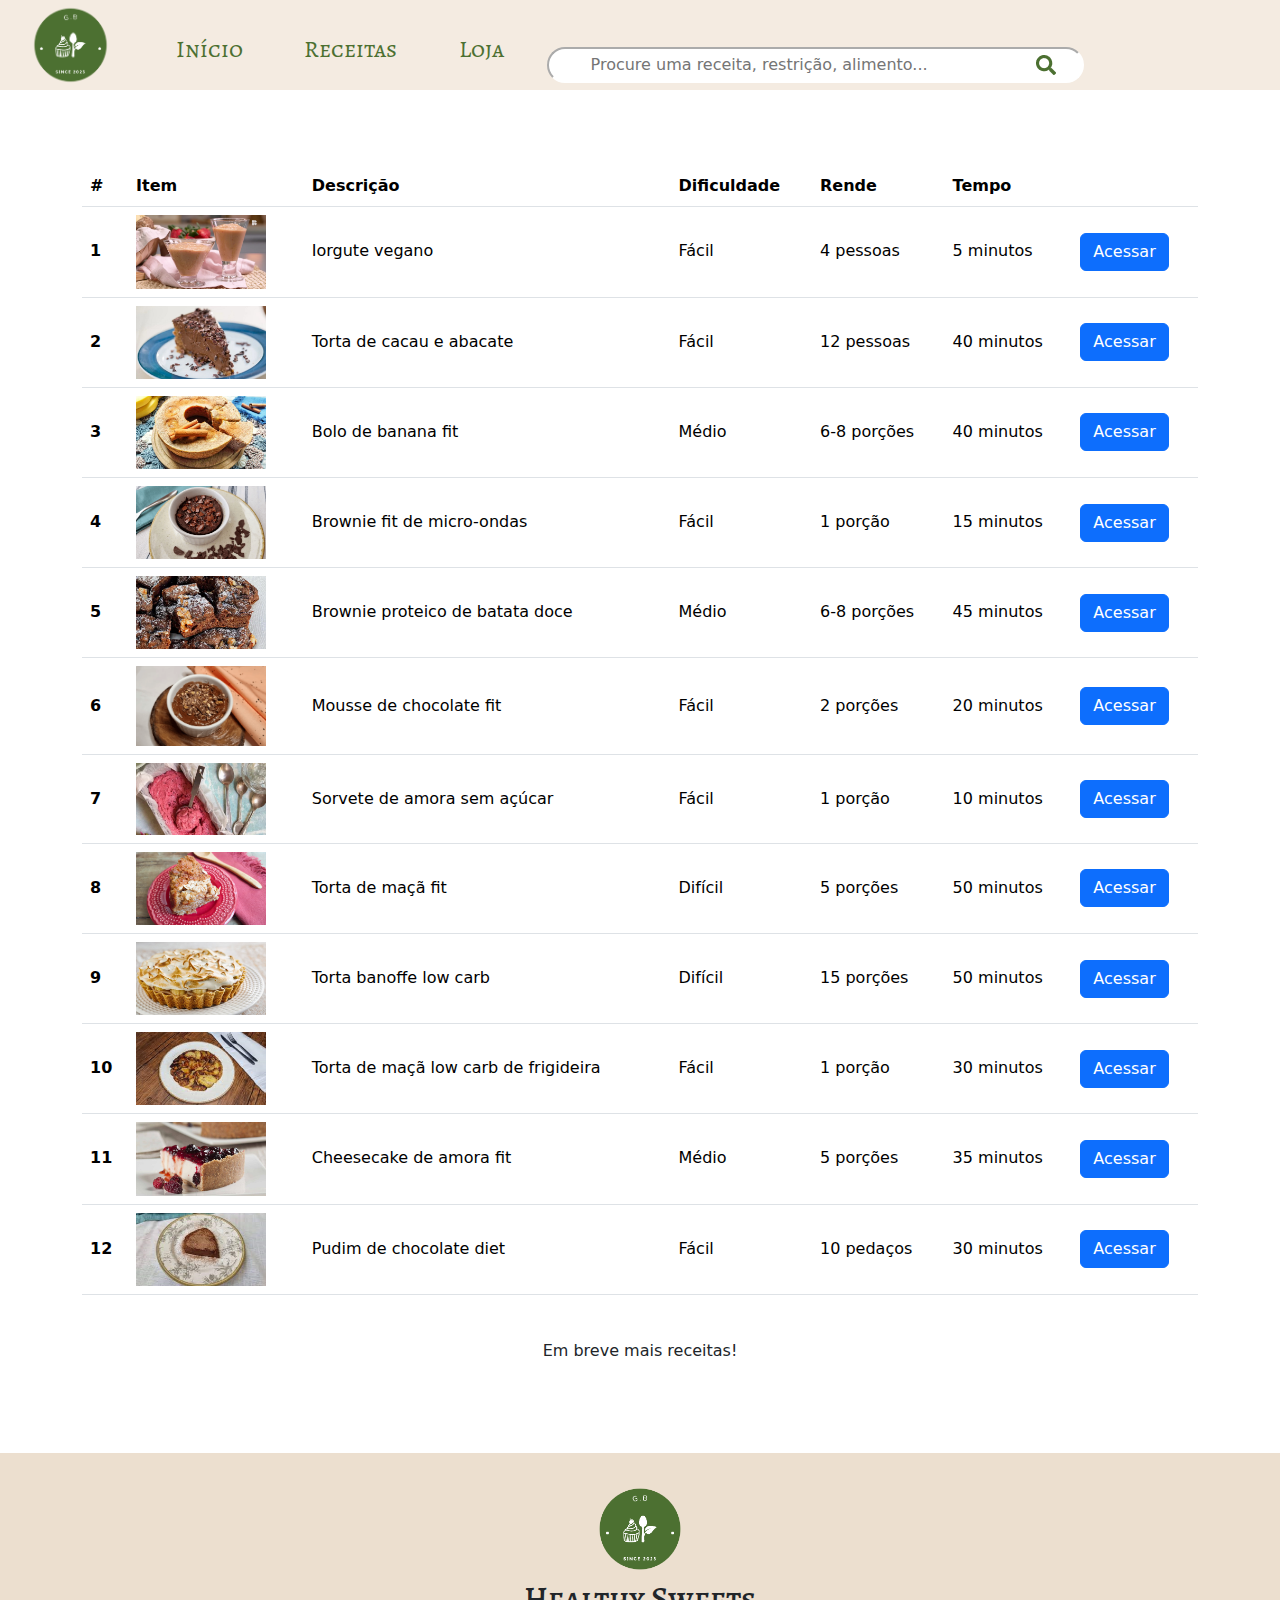
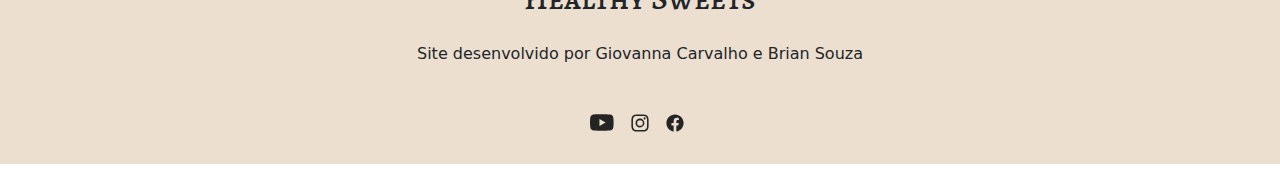
<file: HealthySweets-main/receitas.html>
<!DOCTYPE html>
<html lang="en">
<head>
    <meta charset="UTF-8">
    <meta http-equiv="X-UA-Compatible" content="IE=edge">
    <meta name="viewport" content="width=device-width, initial-scale=1.0">
    <link rel="shortcut icon" href="img/favicon.png" type="image/x-icon">
    <link rel="stylesheet" href="css/reset.css">
    <link rel="stylesheet" href="css/estilo.css">
    <link rel="stylesheet" href="https://cdn.jsdelivr.net/npm/bootstrap@5.3.0/dist/css/bootstrap.min.css">
    <link rel="preconnect" href="https://fonts.googleapis.com">
    <link rel="preconnect" href="https://fonts.gstatic.com" crossorigin>
    <link href="https://fonts.googleapis.com/css2?family=Alegreya+SC&display=swap" rel="stylesheet">
    <title>GB</title>
</head>
<body>
  <header>
    <nav class="menu">
      <div class="logo">
        <a href="principal.html"><img class="img_logo" src="img/logo.png" alt=""></a>
      </div>
      <div class="itens_menu">
        <ul>
          <li><a href="principal.html">Início</a></li>
          <li><a href="#receitas.html">Receitas</a></li>
          <li><a href="loja.html">Loja</a></li>
        </ul>
      </div>
      <div class="busca">
        <input placeholder="Procure uma receita, restrição, alimento..." type="text">
      </div>
      <div class="perfil">
                <svg xmlns="http://www.w3.org/2000/svg" width="30" height="30" fill="currentColor" color="#4C7031" class="bi bi-person-fill" viewBox="0 0 16 16"><path d="M3 14s-1 0-1-1 1-4 6-4 6 3 6 4-1 1-1 1H3Zm5-6a3 3 0 1 0 0-6 3 3 0 0 0 0 6Z"/></svg>
      </div>
    </nav>
  </header>
  <div class="vazio">

  </div>
  <div class="container receitas">
    <table class="table">
      <thead>
        <tr>
          <th scope="col">#</th>
          <th scope="col">Item</th>
          <th scope="col">Descrição</th>
          <th scope="col">Dificuldade</th>
          <th scope="col">Rende</th>
          <th scope="col">Tempo</th>
          <th scope="col"></th>
        </tr>
      </thead>
      <tbody>
        <tr>
                <th scope="row">1</th>
                <td><img src="img/receita1.png" width="130"></td>
                <td>Iorgute vegano</td>
                <td id="price">Fácil</td>
                <td id="price">4 pessoas</td>
                <td id="quantity">5 minutos</td>
                <td>
                    <button type="button" class="btn btn-primary">Acessar</button>
                </td>
        </tr>
        <tr>
                <th scope="row">2</th>
                <td><img src="img/receita2.jpg" width="130" alt=""></td>
                <td>Torta de cacau e abacate</td>
                <td>Fácil</td>
                <td>12 pessoas</td>
                <td>40 minutos</td>
                <td>
                    <button type="button" class="btn btn-primary">Acessar</button>
                </td>
        </tr>
        <tr>
                <th scope="row">3</th>
                <td><img src="img/receita3.png" width="130" alt=""></td>
                <td>Bolo de banana fit</td>
                <td>Médio</td>
                <td>6-8 porções</td>
                <td>40 minutos</td>
                <td>
                    <button type="button" class="btn btn-primary">Acessar</button>
                </td>
        </tr>
        <tr>
                <th scope="row">4</th>
                <td><img src="img/receita4.png" width="130" alt=""></td>
                <td>Brownie fit de micro-ondas</td>
                <td>Fácil</td>
                <td>1 porção</td>
                <td>15 minutos</td>
                <td>
                    <button type="button" class="btn btn-primary">Acessar</button>
                </td>
        </tr>
        <tr>
                <th scope="row">5</th>
                <td><img src="img/receita5.png" width="130" alt=""></td>
                <td>Brownie proteico de batata doce</td>
                <td>Médio</td>
                <td>6-8 porções</td>
                <td>45 minutos</td>
                <td>
                    <button type="button" class="btn btn-primary">Acessar</button>
                </td>
        </tr>
        <tr>
                <th scope="row">6</th>
                <td><img src="img/receita6.png" width="130" alt=""></td>
                <td>Mousse de chocolate fit</td>
                <td>Fácil</td>
                <td>2 porções</td>
                <td>20 minutos</td>
                <td>
                    <button type="button" class="btn btn-primary">Acessar</button>
                </td>
        </tr>
        <tr>
                <th scope="row">7</th>
                <td><img src="img/receita7.jpg" width="130" alt=""></td>
                <td>Sorvete de amora sem açúcar</td>
                <td>Fácil</td>
                <td>1 porção</td>
                <td>10 minutos</td>
                <td>
                    <button type="button" class="btn btn-primary">Acessar</button>
                </td>
        </tr>
        <tr>
                <th scope="row">8</th>
                <td><img src="img/receita8.png" width="130" alt=""></td>
                <td>Torta de maçã fit</td>
                <td>Difícil</td>
                <td>5 porções</td>
                <td>50 minutos</td>
                <td>
                    <button type="button" class="btn btn-primary">Acessar</button>
                </td>
        </tr>
        <tr>
                <th scope="row">9</th>
                <td><img src="img/receita9.jpg" width="130" alt=""></td>
                <td>Torta banoffe low carb</td>
                <td>Difícil</td>
                <td>15 porções</td>
                <td>50 minutos</td>
                <td>
                    <button type="button" class="btn btn-primary">Acessar</button>
                </td>
        </tr>
        <tr>
                <th scope="row">10</th>
                <td><img src="img/receita10.jpeg" width="130" alt=""></td>
                <td>Torta de maçã low carb de frigideira</td>
                <td>Fácil</td>
                <td>1 porção</td>
                <td>30 minutos</td>
                <td>
                    <button type="button" class="btn btn-primary">Acessar</button>
                </td>
        </tr>
        <tr>
                <th scope="row">11</th>
                <td><img src="img/receita11.jpg" width="130" alt=""></td>
                <td>Cheesecake de amora fit</td>
                <td>Médio</td>
                <td>5 porções</td>
                <td>35 minutos</td>
                <td>
                    <button type="button" class="btn btn-primary">Acessar</button>
                </td>
        </tr>
        <tr>
                <th scope="row">12</th>
                <td><img src="img/receita12.jpeg" width="130" alt=""></td>
                <td>Pudim de chocolate diet</td>
                <td>Fácil</td>
                <td>10 pedaços</td>
                <td>30 minutos</td>
                <td>
                    <button type="button" class="btn btn-primary">Acessar</button>
                </td>
        </tr>
      </tbody>
    </table>
    <p class="centro">Em breve mais receitas!</p>
  </div>
  <footer>
      <figure>
          <img class="logo_footer" width="100" src="img/logo.png" alt="">
          <h2>Healthy Sweets</h2>
          <p>Site desenvolvido por Giovanna Carvalho e Brian Souza</p>
          <div class="social_linha">
              <svg xmlns="http://www.w3.org/2000/svg" width="30" height="30" fill="currentColor" class="bi bi-youtube" viewBox="0 0 16 16">
                  <path d="M8.051 1.999h.089c.822.003 4.987.033 6.11.335a2.01 2.01 0 0 1 1.415 1.42c.101.38.172.883.22 1.402l.01.104.022.26.008.104c.065.914.073 1.77.074 1.957v.075c-.001.194-.01 1.108-.082 2.06l-.008.105-.009.104c-.05.572-.124 1.14-.235 1.558a2.007 2.007 0 0 1-1.415 1.42c-1.16.312-5.569.334-6.18.335h-.142c-.309 0-1.587-.006-2.927-.052l-.17-.006-.087-.004-.171-.007-.171-.007c-1.11-.049-2.167-.128-2.654-.26a2.007 2.007 0 0 1-1.415-1.419c-.111-.417-.185-.986-.235-1.558L.09 9.82l-.008-.104A31.4 31.4 0 0 1 0 7.68v-.123c.002-.215.01-.958.064-1.778l.007-.103.003-.052.008-.104.022-.26.01-.104c.048-.519.119-1.023.22-1.402a2.007 2.007 0 0 1 1.415-1.42c.487-.13 1.544-.21 2.654-.26l.17-.007.172-.006.086-.003.171-.007A99.788 99.788 0 0 1 7.858 2h.193zM6.4 5.209v4.818l4.157-2.408L6.4 5.209z"/>
              </svg>
              <svg xmlns="http://www.w3.org/2000/svg" width="30" height="30" fill="currentColor" class="bi bi-instagram" viewBox="0 0 16 16">
                  <path d="M8 0C5.829 0 5.556.01 4.703.048 3.85.088 3.269.222 2.76.42a3.917 3.917 0 0 0-1.417.923A3.927 3.927 0 0 0 .42 2.76C.222 3.268.087 3.85.048 4.7.01 5.555 0 5.827 0 8.001c0 2.172.01 2.444.048 3.297.04.852.174 1.433.372 1.942.205.526.478.972.923 1.417.444.445.89.719 1.416.923.51.198 1.09.333 1.942.372C5.555 15.99 5.827 16 8 16s2.444-.01 3.298-.048c.851-.04 1.434-.174 1.943-.372a3.916 3.916 0 0 0 1.416-.923c.445-.445.718-.891.923-1.417.197-.509.332-1.09.372-1.942C15.99 10.445 16 10.173 16 8s-.01-2.445-.048-3.299c-.04-.851-.175-1.433-.372-1.941a3.926 3.926 0 0 0-.923-1.417A3.911 3.911 0 0 0 13.24.42c-.51-.198-1.092-.333-1.943-.372C10.443.01 10.172 0 7.998 0h.003zm-.717 1.442h.718c2.136 0 2.389.007 3.232.046.78.035 1.204.166 1.486.275.373.145.64.319.92.599.28.28.453.546.598.92.11.281.24.705.275 1.485.039.843.047 1.096.047 3.231s-.008 2.389-.047 3.232c-.035.78-.166 1.203-.275 1.485a2.47 2.47 0 0 1-.599.919c-.28.28-.546.453-.92.598-.28.11-.704.24-1.485.276-.843.038-1.096.047-3.232.047s-2.39-.009-3.233-.047c-.78-.036-1.203-.166-1.485-.276a2.478 2.478 0 0 1-.92-.598 2.48 2.48 0 0 1-.6-.92c-.109-.281-.24-.705-.275-1.485-.038-.843-.046-1.096-.046-3.233 0-2.136.008-2.388.046-3.231.036-.78.166-1.204.276-1.486.145-.373.319-.64.599-.92.28-.28.546-.453.92-.598.282-.11.705-.24 1.485-.276.738-.034 1.024-.044 2.515-.045v.002zm4.988 1.328a.96.96 0 1 0 0 1.92.96.96 0 0 0 0-1.92zm-4.27 1.122a4.109 4.109 0 1 0 0 8.217 4.109 4.109 0 0 0 0-8.217zm0 1.441a2.667 2.667 0 1 1 0 5.334 2.667 2.667 0 0 1 0-5.334z"/>
              </svg>
              <svg xmlns="http://www.w3.org/2000/svg" width="30" height="30" fill="currentColor" class="bi bi-facebook" viewBox="0 0 16 16">
                  <path d="M16 8.049c0-4.446-3.582-8.05-8-8.05C3.58 0-.002 3.603-.002 8.05c0 4.017 2.926 7.347 6.75 7.951v-5.625h-2.03V8.05H6.75V6.275c0-2.017 1.195-3.131 3.022-3.131.876 0 1.791.157 1.791.157v1.98h-1.009c-.993 0-1.303.621-1.303 1.258v1.51h2.218l-.354 2.326H9.25V16c3.824-.604 6.75-3.934 6.75-7.951z"/>
              </svg>
          </div>
      </figure>
  </footer>
</body>
</html>
</file>
<file: HealthySweets-main/css/estilo.css>
@import url('https://fonts.googleapis.com/css2?family=Alegreya+SC&display=swap');

html {
    scroll-behavior: smooth;
}

body {
    overflow-x: hidden;
}

header {
    position: fixed;
    top: 0;
    right: 0;
    left: 0;
    z-index: 1030;
}

nav {
    overflow: hidden;
    background-color: #F4EBE1;
}

.logo {
    float: left;
    margin: 0;
    width: 7%;
    margin-left: 2%;
}

.img_logo {
    width: 100%;
}

.itens_menu {
    padding: 1%;
}

.itens_menu li {
    float: left;
    display: flex;
    flex-direction: row;
    justify-content: space-between;
    display: block;
    margin-top: 1.5%;
    margin-left: 5%;
    font-size: 1.5em;
}

.itens_menu li a {
    display: block;
    text-align: center;
    text-decoration: none;
    color: #4C7031;
    font-family: 'Alegreya SC', 'Regular' ;
    
}

.busca {
    text-align: center;
    width: 42%;
    float: left;
    margin-right: 11%;
    margin-top: 0.4%;
}

.busca input {
    background-image: url(../img/icone-search-green.png);
    background-repeat: no-repeat;
    background-position: 95%;
    height: 4vh;
    width: 100%;
    margin-left: 8%;
    border-radius: 70em;
    border-color: #fff;
    padding-left: 5%;
}

.busca input::placeholder {
    padding: 3%;
}

.perfil {
    margin-top: 0.4%;
}

.img_banner {
    margin-top: 5%;
    width: 100%;
}

.col-100 {
    width: 100%;
    float: left;
    position: relative;
}

.bottom_banner {
    width: 100%;
    margin: 0;
}

.menu-02 {
    width: 100%;
    text-align: center;
}

.menu-02 ul li {
    border: 2px solid #4C7031;
    border-radius: 20px;
    display: inline-block;
    color: #4C7031;
    margin-left: 1%;
    padding: 10px 100px;
    text-align: center;
    display: inline-block;
    margin: 2px 2px;
    cursor: pointer;
    margin: 1.3%;
    width: 100px;
    box-shadow: 0 3px 8px 0 rgba(0,0,0,0.2), 0 3px 8px 0 rgba(0,0,0,0.19);
    border-radius: 8px;
}

.menu-02 a {
    color: #4C7031;
    text-decoration: none;
    font-size: 1em;
}

.menu-02 ul li:hover {
    box-shadow: 1px 8px 20px grey;
   -webkit-transition:  box-shadow .3s ease-in;
}

.container {
    width: 90%;
    margin: auto;
}

.video {
    margin-right: 80px;
    margin-left: 80px;
    text-align: center;
}

.col-md-2 {
    padding-left: 80%;
}


h2 {
    text-align: center;
    font-size: 1.4em;
    margin-top: 2%;
    margin-bottom: 3%;
    z-index: -1000;
    font-family: 'Alegreya SC', 'Regular' ;
}

.botao{
    background-color:  #4C7031;
    border: none;
    color: white;
    padding: 15px 32px;
    text-align: center;
    text-decoration: none;
    font-size: 12px;
    cursor: pointer;
    margin: 0%;
    margin-right: 5%;
    margin-top: -60%;
    width: 100px;
    box-shadow: 0 8px 16px 0 rgba(0,0,0,0.2), 0 6px 20px 0 rgba(0,0,0,0.19);
    border-radius: 8px;
    float: right;
}

footer {
    background-color: #ECDFCF;
    margin-top: 7%;
    width: 100%;
}

footer figure {
    text-align: center;
}

.social_linha{
    width: 20%;
    display: inline-block;
    color: rgb(36, 36, 36);
    margin: 2%;
}

.bi {
    padding-right: 2.5%;
}

.bi-instagram {
    padding-left: 2.5%;
}

.bi-facebook {
    padding-left: 2.5%;
}

footer p {
    margin-top: 2%;
}

.logo_footer{
    margin-top: 2%;
}

.vazio{
    margin-top: 110px;
}

.vazio-loja{
    margin-top: 70px;
}

.box-pl2 {
    padding-left: 2rem;
}
  
.box-shadow-full {
    padding: 3rem 1.25rem;
    position: relative;
    background-color: #fff;
    margin-bottom: 3rem;
    z-index: 2;
    box-shadow: 0 1px 1px 0 rgba(0, 0, 0, 0.06), 0 2px 5px 0 rgba(0, 0, 0, 0.2);
}

.ico-circle {
    height: 100px;
    width: 100px;
    font-size: 2rem;
    border-radius: 50%;
    line-height: 1.55;
    margin: 0 auto;
    text-align: center;
    box-shadow: 0 0 0 10px #4C7031;
    display: block;
}
  
.icon_extra{
    width: 48px;
    height: 48px;
    margin-bottom: 15px;
    align-items: center;
}

.card-blog .card-body {
    position: relative;
}
  
.card-blog .card-category-box {
    position: absolute;
    text-align: center;
    top: -16px;
    left: 15px;
    right: 15px;
    line-height: 25px;
    overflow: hidden;
}
  
.card-blog .card-category {
    display: inline-block;
    color: #fff;
    padding: 0 15px 5px;
    overflow: hidden;
    background-color: #4C7031;
    border-radius: 4px;
}
  
.card-blog .card-category .category {
    color: #fff;
    display: inline-block;
    text-transform: uppercase;
    font-size: .7rem;
    letter-spacing: .1px;
    margin-bottom: 0;
}
  
.card-blog .card-title {
    font-size: 1.3rem;
    margin-top: .6rem;
}
  
.card-blog .card-description {
    color: #4e4e4e;
}
  
.card-blog .post-author {
    display: inline-block;
}
  
.card-blog .post-date {
    color: #4e4e4e;
    display: inline-block;
    float: right;
}

.sect-pt4 {
    padding-top: 4rem;
    margin-bottom: 7%;
}

.title-box {
    margin-bottom: 4rem;
  }
  
  .title-a {
    font-size: 3rem;
    font-weight: bold;
    text-transform: uppercase;
  }
  
  .subtitle-a {
    color: #4e4e4e;
  }

  .avatar {
    width: 32px;
    height: 32px;
    margin-right: 4px;
    overflow: hidden;
  }
  
  .line-mf {
    width: 40px;
    height: 5px;
    background-color: #4C7031;
    margin: 0 auto;
  }

  .loja{
    margin-top: 7%;
  }

  .carrinho{
    margin-top: 15%;
  }

  .receitas{
    margin-top: 13%;
  }

  .centro{
    text-align: center;
    margin-bottom: 5%;
    margin-top: 4%;
  }

  th{
    font-weight: bold;
  }

  .botao-carrinho {
    background-color: #4C7031;
    color: white;
    border-radius: 10px;
    padding: 10px 20px;
    border: none;
  }

  .botao-carrinho:hover {
    background-color: #89b766;
  }

  .container-table {
    margin: 10em auto;
    width: 80%;
    background-color: #f4ebe18c;
    padding: 20px;
    border-radius: 10px;
    box-shadow: 0px 0px 20px rgba(0, 0, 0, 0.1);
  }

  table {
    border-collapse: collapse;
    width: 100%;
  }

  th,
  td {
    text-align: left;
    padding: 12px;
    font-size: 16px;
    border-bottom: 1px solid #ddd;
  }

  input{
    width: 20%;
  }

  th {
    background-color: #4C7031;
    color: #fff;
  }

  td:last-child {
    text-align: left;
  }

  tr:hover {
    background-color: #f5f5f5;
  }

  tfoot tr {
    font-weight: bold;
  }

  tfoot td {
    border-top: 1px solid #ddd;
  }

  button {
    background-color: #681515;
    color: #fff;
    padding: 10px 15px;
    border: none;
    border-radius: 5px;
    cursor: pointer;
    font-size: 16px;
    margin-left: 20px;
    transition-duration: 0.3s;
  }

  .remove:hover {
    background-color: #f52222;
  }

  .btn-center {
    width: 100%;
    text-align: center;
    justify-content: center;
    display: flex;
  }

  .green-button {
    background-color: #4CAF50;
    border: none;
    color: white;
    padding: 10px;
    text-align: center;
    text-decoration: none;
    display: inline-block;
    font-size: 16px;
    cursor: pointer;
    border-radius: 5px;
    transition-duration: 0.3s;
    margin-top: 1%;
    margin-bottom: 1%;
  }

  .green-button:hover {
    background-color: #1a4e1d;
  }
  
@media screen and (min-width: 1200px) {

    header {
        position: fixed;
        top: 0;
        right: 0;
        left: 0;
        z-index: 1030;
    }
    
    nav {
        overflow: hidden;
        background-color: #F4EBE1;
    }
    
    .logo {
        float: left;
        margin: 0;
        width: 7%;
        margin-left: 2%;
    }
    
    .img_logo {
        width: 100%;
    }
    
    .itens_menu {
        padding: 1%;
    }
    
    .itens_menu li {
        float: left;
        display: flex;
        flex-direction: row;
        justify-content: space-between;
        display: block;
        margin-top: 1.5%;
        margin-left: 5%;
        font-size: 1.5em;
    }
    
    .itens_menu li a {
        display: block;
        text-align: center;
        text-decoration: none;
        color: #4C7031;
        font-family: 'Alegreya SC', 'Regular' ;
        
    }
    
    .busca {
        text-align: center;
        width: 42%;
        float: left;
        margin-right: 11%;
        margin-top: 0.4%;
    }
    
    .busca input {
        background-image: url(../img/icone-search-green.png);
        background-repeat: no-repeat;
        background-position: 95%;
        height: 4vh;
        width: 100%;
        margin-left: 8%;
        border-radius: 70em;
        border-color: #fff;
        padding-left: 5%;
    }
    
    .busca input::placeholder {
        padding: 3%;
    }
    
    .perfil {
        margin-top: 0.4%;
    }
    
    .img_banner {
        margin-top: 7%;
        width: 100%;
    }
    
    .col-100 {
        width: 100%;
        float: left;
        position: relative;
        margin-bottom: 3%;
    }
    
    .bottom_banner {
        width: 100%;
        margin: 0;
    }
    
    .menu-02 {
        width: 100%;
        text-align: center;
        margin: 1%;
    }
    
    .menu-02 ul li {
        border: 2px solid #4C7031;
        border-radius: 20px;
        display: inline-block;
        color: #4C7031;
        padding: 4px 8px;
        text-align: center;
        display: inline-block;
        margin: 1px 1px;
        cursor: pointer;
        margin: 0.6%;
        width: 100px;
        box-shadow: 0 3px 8px 0 rgba(0,0,0,0.2), 0 3px 8px 0 rgba(0,0,0,0.19);
        border-radius: 8px;
    }
    
    .menu-02 a {
        color: #4C7031;
        text-decoration: none;
        font-size: 1em;
    }
    

    .receita {
        margin-top: 3%;
    }

    .img_receita {
        width: 90%;
        height: 30vh;
    }

    .tuto {
        margin-top: 3%;
    }

    .cep {
        margin: 0%;
        float: right;
        margin-top: -50%;
    }

}
</file>
<file: HealthySweets-main/css/login.css>
/* ----------->  LOGIN  <-----------*/

h2 {
    text-align: center;
    font-size: 2em;
  }
  
  p {
    position: relative;
  }
  
  a,
  a:link,
  a:visited,
  a:active {
    color: #4C7031;
    -webkit-transition: all 0.2s ease;
    transition: all 0.2s ease;
  }
  a:focus, a:hover,
  a:link:focus,
  a:link:hover,
  a:visited:focus,
  a:visited:hover,
  a:active:focus,
  a:active:hover {
    color: #4C7031;
    -webkit-transition: all 0.2s ease;
    transition: all 0.2s ease;
  }
  
  #demo {
    background-color: #fff;
    width: 35%;
    margin: 30px auto;
    margin-top: 6%;
    text-align: center;
    padding: 3%;
    border-radius: 4px;
    box-shadow: 0px 30px 50px 0px rgba(0, 0, 0, 0.2);
  }
  
  #login-form {
    padding: 5%;
  }
  
  input {
    display: block;
    box-sizing: border-box;
    width: 100%;
    outline: none;
    height: 60px;
    line-height: 60px;
    border-radius: 4px;
  }
  
  input[type="text"],
  input[type="password"] {
    width: 100%;
    padding: 0 0 0 10px;
    margin-bottom: 2%;
    color: #8a8b8e;
    border: 1px solid #c2c0ca;
    font-style: normal;
    font-size: 16px;
    -webkit-appearance: none;
       -moz-appearance: none;
            appearance: none;
    position: relative;
    display: inline-block;
    background: none;
  }

  input[type="text"]:focus,
  input[type="password"]:focus {
    border-color: #4C7031;
  }

  input[type="text"]:focus:invalid,
  input[type="password"]:focus:invalid {
    color: #cc1e2b;
    border-color: #cc1e2b;
  }

  input[type="text"]:valid ~ .validation,
  input[type="password"]:valid ~ .validation {
    display: block;
    border-color: #0C0;
  }

  input[type="text"]:valid ~ .validation span,
  input[type="password"]:valid ~ .validation span {
    background: #0C0;
    position: absolute;
    border-radius: 6px;
  }

  input[type="text"]:valid ~ .validation span:first-child,
  input[type="password"]:valid ~ .validation span:first-child {
    top: 30px;
    left: 14px;
    width: 20px;
    height: 3px;
    -webkit-transform: rotate(-45deg);
            transform: rotate(-45deg);
  }

  input[type="text"]:valid ~ .validation span:last-child,
  input[type="password"]:valid ~ .validation span:last-child {
    top: 35px;
    left: 8px;
    width: 11px;
    height: 3px;
    -webkit-transform: rotate(45deg);
            transform: rotate(45deg);
  }
  
  .validation {
    display: none;
    position: absolute;
    content: " ";
    height: 60px;
    width: 30px;
    right: 15px;
    top: 0px;
  }
  
  button {
    border: none;
    border-radius: 4px;
    display: block;
    background-color: #4C7031;
    color: #fff;
    font-weight: bold;
    text-transform: uppercase;
    cursor: pointer;
    -webkit-transition: all 0.2s ease;
    transition: all 0.2s ease;
    font-size: 18px;
    position: relative;
    display: inline-block;
    cursor: pointer;
    text-align: center;
    margin-top: 3%;
    padding: 3%;
    width: 100%;
  }

  button:hover {
    background-color: #ECDFCF;
    -webkit-transition: all 0.2s ease;
    transition: all 0.2s ease;
    color: #000;
  }
  
  #create-account-wrap {
    background-color: #eeedf1;
    color: #8a8b8e;
    font-size: 14px;
    width: 100%;
    padding: 10px 0;
    border-radius: 0 0 4px 4px;
  }
</file>
